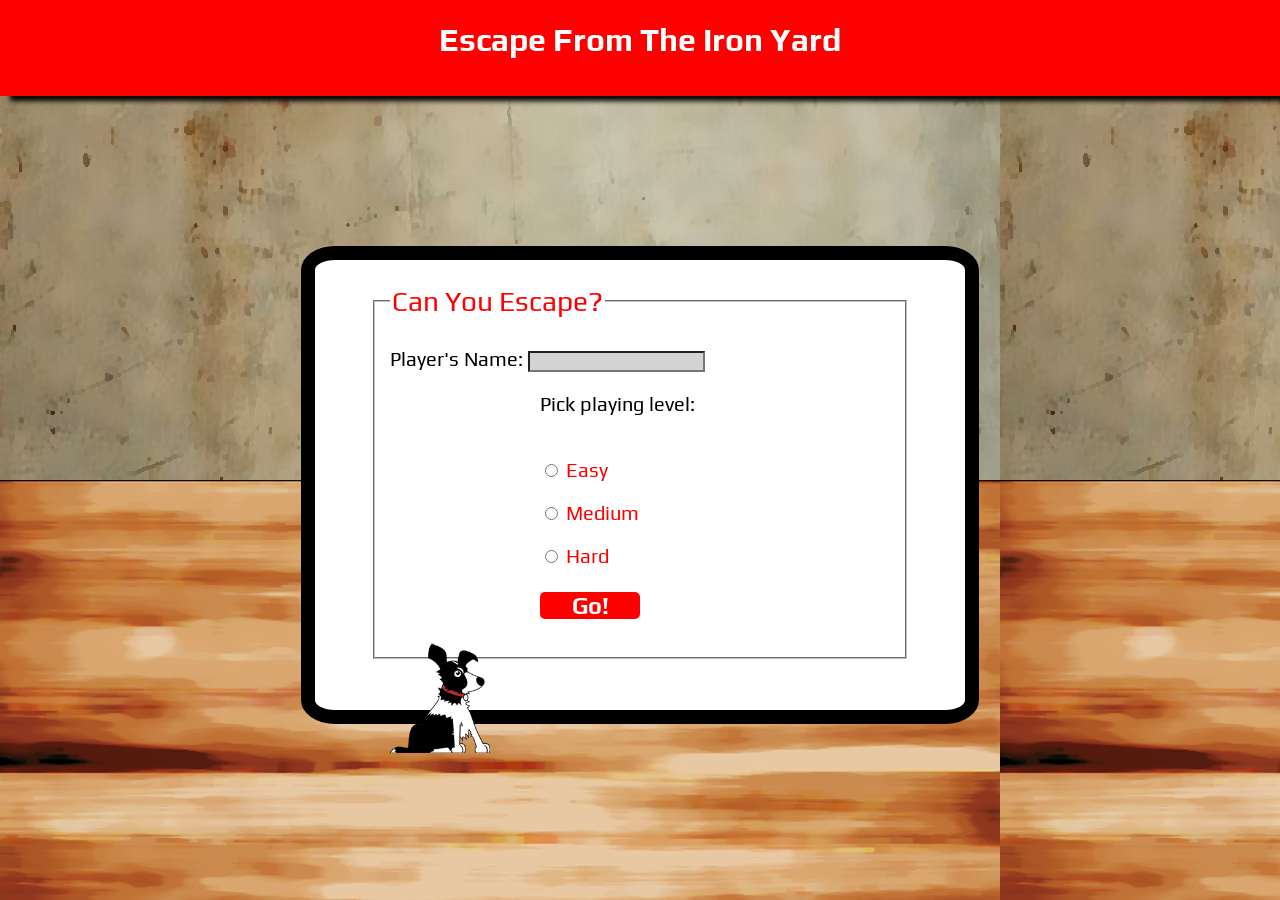
<file: index.html>
<!DOCTYPE html>
<html lang="en">
<head>
  <link rel="stylesheet" href="styles.css">
  <link href='http://fonts.googleapis.com/css?family=Play:700' rel='stylesheet' type='text/css'>
  <meta charset="UTF-8">
  <title>Can you escape The Iron Yard?</title>
</head>
<body>
<header>
  <h1>Escape From The Iron Yard</h1>
</header>

<form id = "login" action="/Player Profile" method="post">

  <fieldset>
      <legend id = 'message'>Can You Escape?</legend> <br/>

    <div class = "name">
        <label for="name">Player's Name:</label>
        <input type="text" id="username" />
    </div>
  <div class="levelGroup">
    <p>Pick playing level:</p></br>
      <input type="radio" name="level" id="radio1" value="easy" />
      <label for="easy">Easy</label>
    </p>
    <p>
      <input type="radio" name="level" id="radio2" value="medium" />
      <label for="medium">Medium</label>
    </p>
    <p>
      <input type="radio" name="level" id="radio3" value="hard" />
      <label for="hard">Hard</label>
    </p>

    <div id="button">
        <h3>Go!</h3>
        </div>
      </div>

  <div id="image">
    <img src="images/snips_up.png" width = "100px" alt="">
  </div>
  </fieldset>



</form>


<!-- Script tags for jquery and no underscore -->
  <script type="text/javascript" src="node_modules/jquery/dist/jquery.js"></script>
  <script type="text/javascript" src="main.js"></script>

  </body>
</html>
</file>
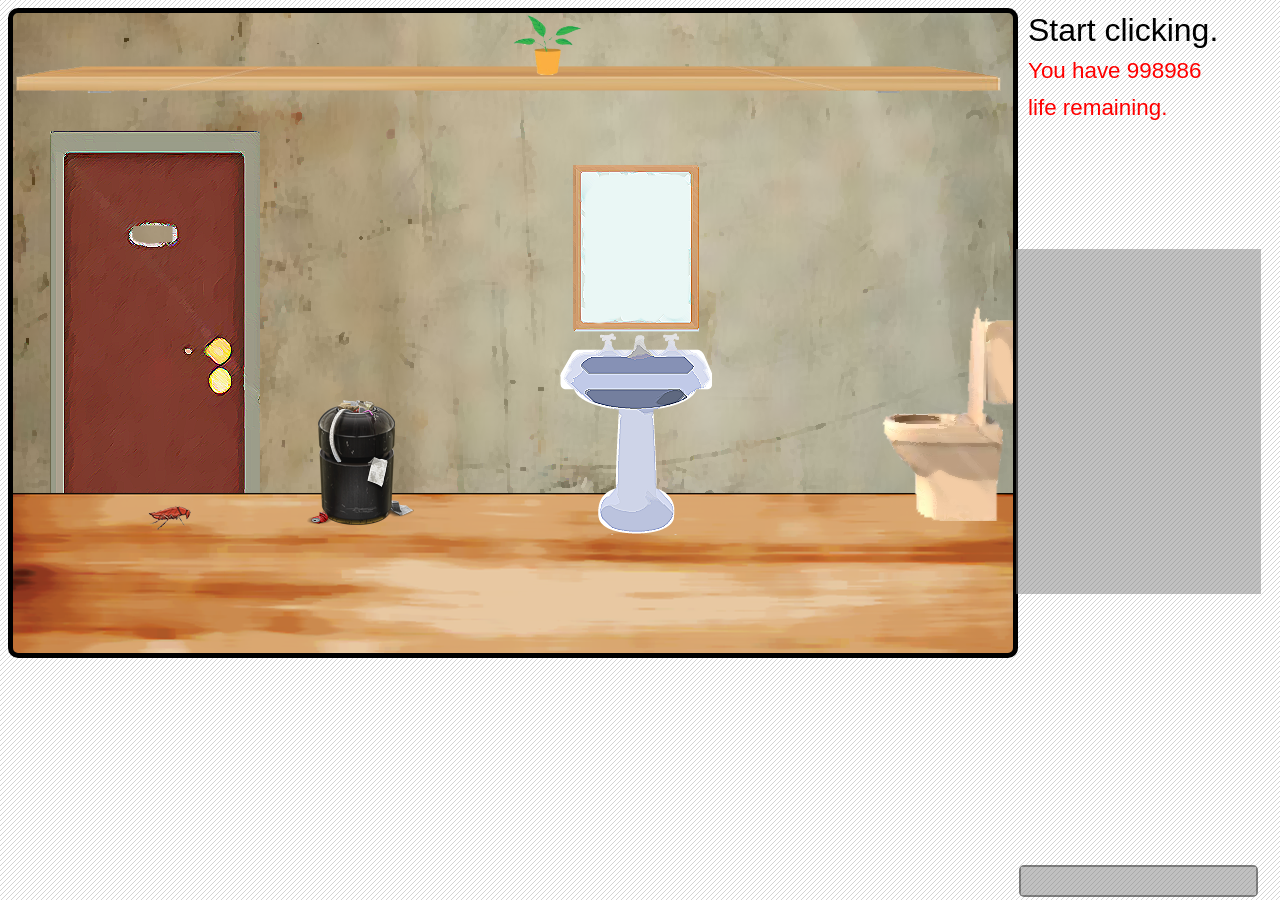
<file: scene1.html>
<!DOCTYPE html>
<html lang="en">
<head>
  <link rel="stylesheet" href="styles1.css">
  <meta charset="UTF-8">
  <title>Can you escape The Iron Yard?</title>

<!--Adds HTML sound effects-->
  <script>
function playSound(soundfile) {
  document.getElementById("sound").innerHTML=
    "<embed src=\""+soundfile+"\" hidden=\"true\" autostart=\"true\" loop=\"false\" />";
}
</script>

</head>
  <body>

    <div class="container">

      <div id="shelf">
        <div class="plantBox">
          <img src="images/plant.png" width=70px height=60px>

            </div>
            <img src="images/key3.png" id="key3" class="key3">

        </div>
        <img src="images/key3.png" id="key3" class="key3">

        <div class="spider"></div>


      <div id="door"></div>

      <div id="trash">
        <img src="images/key1.png" id="key1" class="key">
      </div>
      <div id="toilet">
        <img src="images/key2.png" id="key2" class="key">
      </div>

      <div id="mirror" onclick="playSound('images/mirrorbreaking.wav')"><span id="sound"></span></div>

      <div id="sink"></div>

      <div class="roach"></div>

    </div>

    <footer>
      <div class="bottomWrap">
        <div id="message">Start clicking. <br/> <span id="lifebar"> <!-- LIFE GOES HERE --></span></div>
        <div id="inv">
          <progress value = "0" max="4"></progress>
        </div>
      </div>
    </footer>



<!-- Script tags for jquery and no underscore -->
  <script type="text/javascript" src="node_modules/jquery/dist/jquery.js"></script>
  <script type="text/javascript" src="data.js"></script>
  <script type="text/javascript" src="scene1.js"></script>

  </body>
</html>
</file>
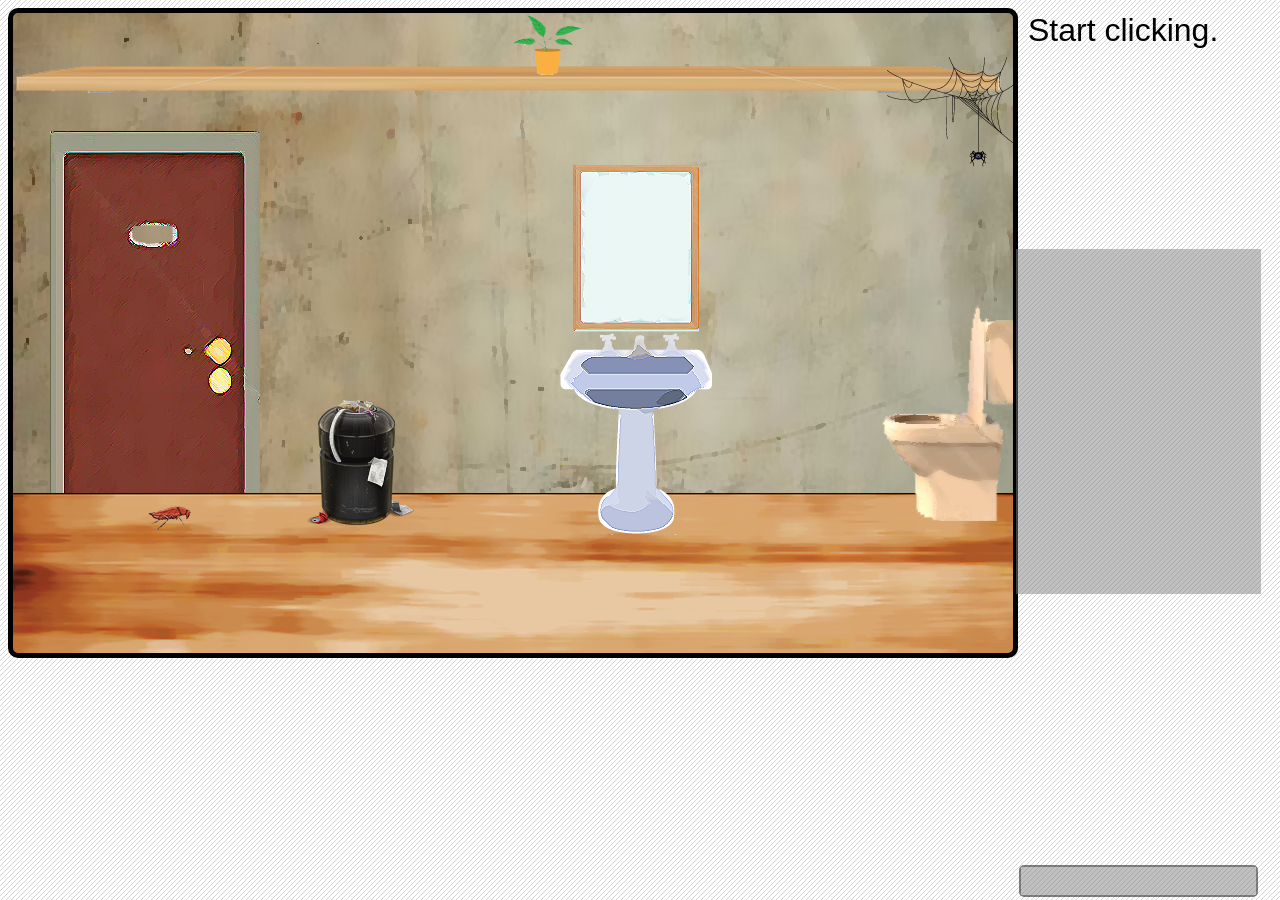
<file: scene1_easy.html>
<!DOCTYPE html>
<html lang="en">
<head>
  <link rel="stylesheet" href="styles1.css">
  <meta charset="UTF-8">
  <title>Can you escape The Iron Yard?</title>

<!--Adds HTML sound effects-->
  <script>
function playSound(soundfile) {
  document.getElementById("sound").innerHTML=
    "<embed src=\""+soundfile+"\" hidden=\"true\" autostart=\"true\" loop=\"false\" />";
}
</script>

</head>
  <body>

    <div class="container">

      <div id="shelf">
        <div class="plantBox">
          <img src="images/plant.png" width=70px height=60px>
        </div>
        <img src="images/key3.png" id="key3" class="key3">
        <div class="spider"></div>
      </div>

      <div id="door"></div>

      <div id="trash">
        <img src="images/key1.png" id="key1" class="key">
      </div>
      <div id="toilet">
        <img src="images/key2.png" id="key2" class="key">
      </div>

      <div id="mirror" onclick="playSound('images/mirrorbreaking.wav')"><span id="sound"></span></div>

      <div id="sink"></div>

      <div class="roach"></div>

    </div>

    <footer>
      <div class="bottomWrap">
        <div id="message">Start clicking. <br/> <span id="lifebar"> <!-- LIFE GOES HERE --></span></div>
        <div id="inv">
          <progress value = "0" max="4"></progress>
        </div>
      </div>
    </footer>



<!-- Script tags for jquery and no underscore -->
  <script type="text/javascript" src="node_modules/jquery/dist/jquery.js"></script>
  <script type="text/javascript" src="data.js"></script>
  <script type="text/javascript" src="scene1_easy.js"></script>

  </body>
</html>
</file>
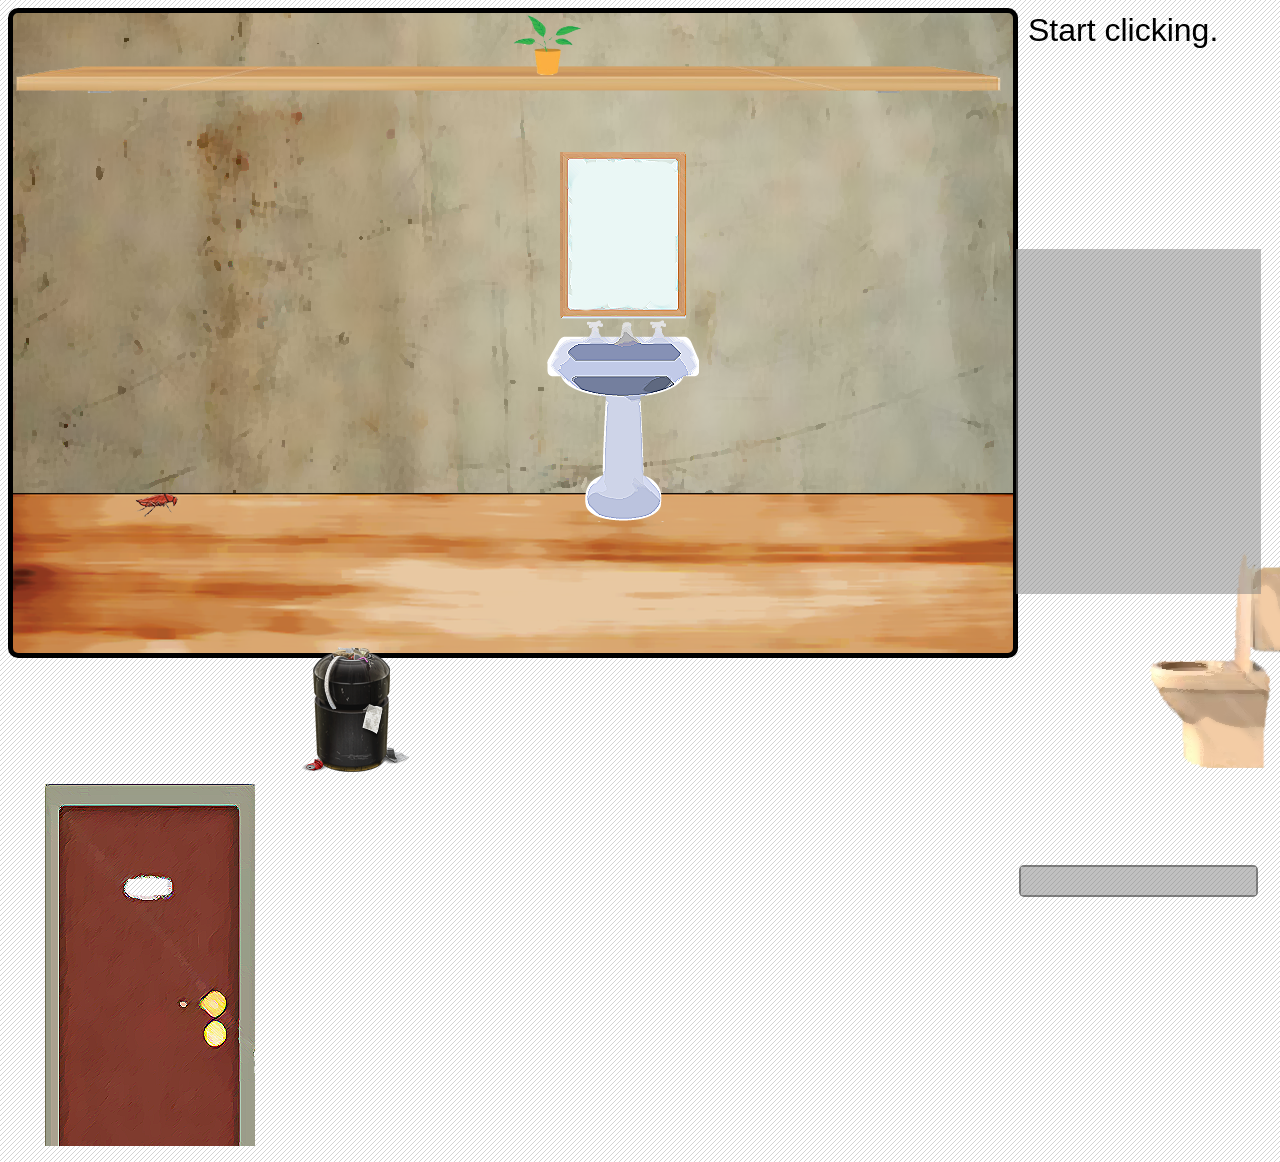
<file: scene1_medium.html>
<!DOCTYPE html>
<html lang="en">
<head>
  <link rel="stylesheet" href="styles1.css">
  <meta charset="UTF-8">
  <title>Can you escape The Iron Yard?</title>

<!--Adds HTML sound effects-->
  <script>
function playSound(soundfile) {
  document.getElementById("sound").innerHTML=
    "<embed src=\""+soundfile+"\" hidden=\"true\" autostart=\"true\" loop=\"false\" />";
}
</script>

</head>
  <body>

    <div class="container">

      <div id="shelf">
        <div class="plantBox">
          <img src="images/plant.png" width=70px height=60px>

            </div>


        </div>

        <div class="spider"></div>
      </div>

      <div id="door"></div>

      <div id="trash">
        <img src="images/key1.png" id="key1" class="key">
      </div>
      <div id="toilet">
        <img src="images/key2.png" id="key2" class="key">
      </div>

      <div id="mirror" onclick="playSound('images/mirrorbreaking.wav')"><span id="sound"></span></div>

      <div id="sink"></div>

      <div class="roach"></div>

    </div>

    <footer>
      <div class="bottomWrap">
        <div id="message">Start clicking. <br/> <span id="lifebar"> <!-- LIFE GOES HERE --></span></div>
        <div id="inv">
          <progress value = "0" max="4"></progress>
        </div>
      </div>
    </footer>



<!-- Script tags for jquery and no underscore -->
  <script type="text/javascript" src="node_modules/jquery/dist/jquery.js"></script>
  <script type="text/javascript" src="data.js"></script>
  <script type="text/javascript" src="scene1_medium.js"></script>

  </body>
</html>
</file>
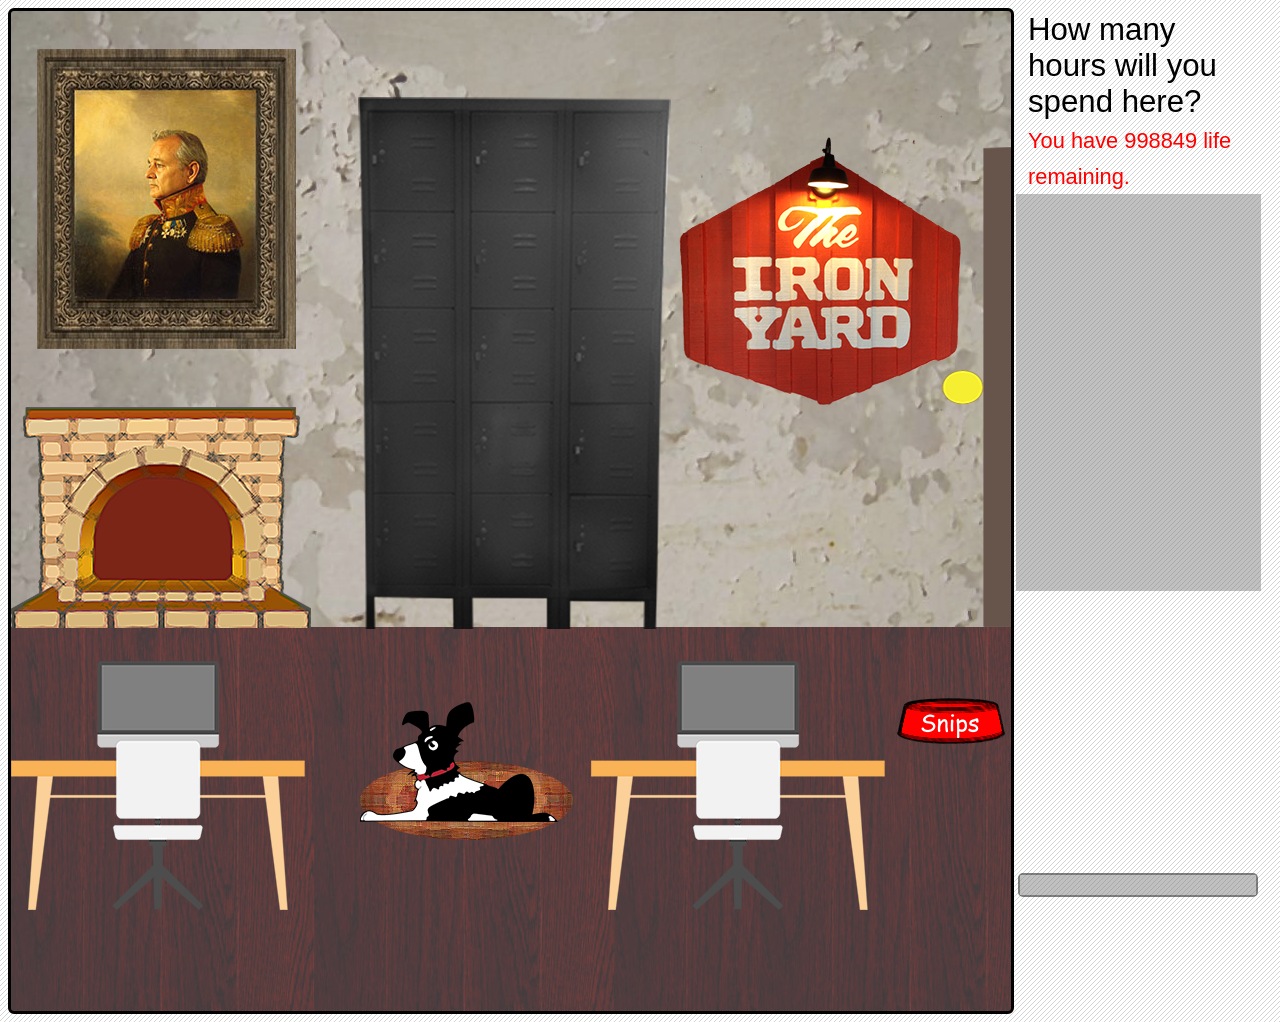
<file: scene2.html>
<!DOCTYPE html>
<html lang="en">
<head>
  <link rel="stylesheet" href="styles2.css">
  <meta charset="UTF-8">
  <title>Can you escape the IRON YARD?</title>
</head>
<body class="lightOn">
  <div class="container">
    <div class="walls" id="wall">
      <div class="logo"></div>
      <div class="window"></div>
      <div class="lockers" id="lockers">
        <img src="images/key5.png" id="key5" class="key">
      </div>
        <img src="images/key4.png" id="key4" class="key">
      <div class="fireplace" id="fireplace">
        <div id="fireOn"></div>
        <div id="fireOff"></div>
      </div>
      <div class="door" id="door"></div>
    </div>

    <div class="floor" id="floor">

      <div class="bone"></div>
        <div class="dogbowl" id="bowl"></div>

      <div class="table">
        <div class="laptop">
        <img id="calvin" style="display:none;" src="images/CALVIN.gif" width="110" height="64">
      </div>
      </div>
      <div class="table" id="table2" style="right: 120px;">
        <div class="laptop">
        <img id="code" style="display:none;" src="images/code.png" width="110" height="64">
      </div>
      </div>
      <div class="rug">
        <div class="snips" id="snips">
          <div id="awake"></div>
          <div id="asleep"></div>
      </div>

    </div>
    </div>

<!--FJXED INVENTORY AT BOTTOM-->
  </div>
  <footer>
      <div class="bottomWrap">
        <div id="message">How many hours will you spend here?<br/> <span> <!-- LIFE GOES HERE --></span></div>
        <div id="inv">
          <progress value = "0" max="3"></progress>
        </div>
      </div>
  </footer>

<script type="text/javascript" src="node_modules/jquery/dist/jquery.js"></script>
<script src="data.js"></script>
<script src="scene2.js"></script>
</body>
</html>
</file>
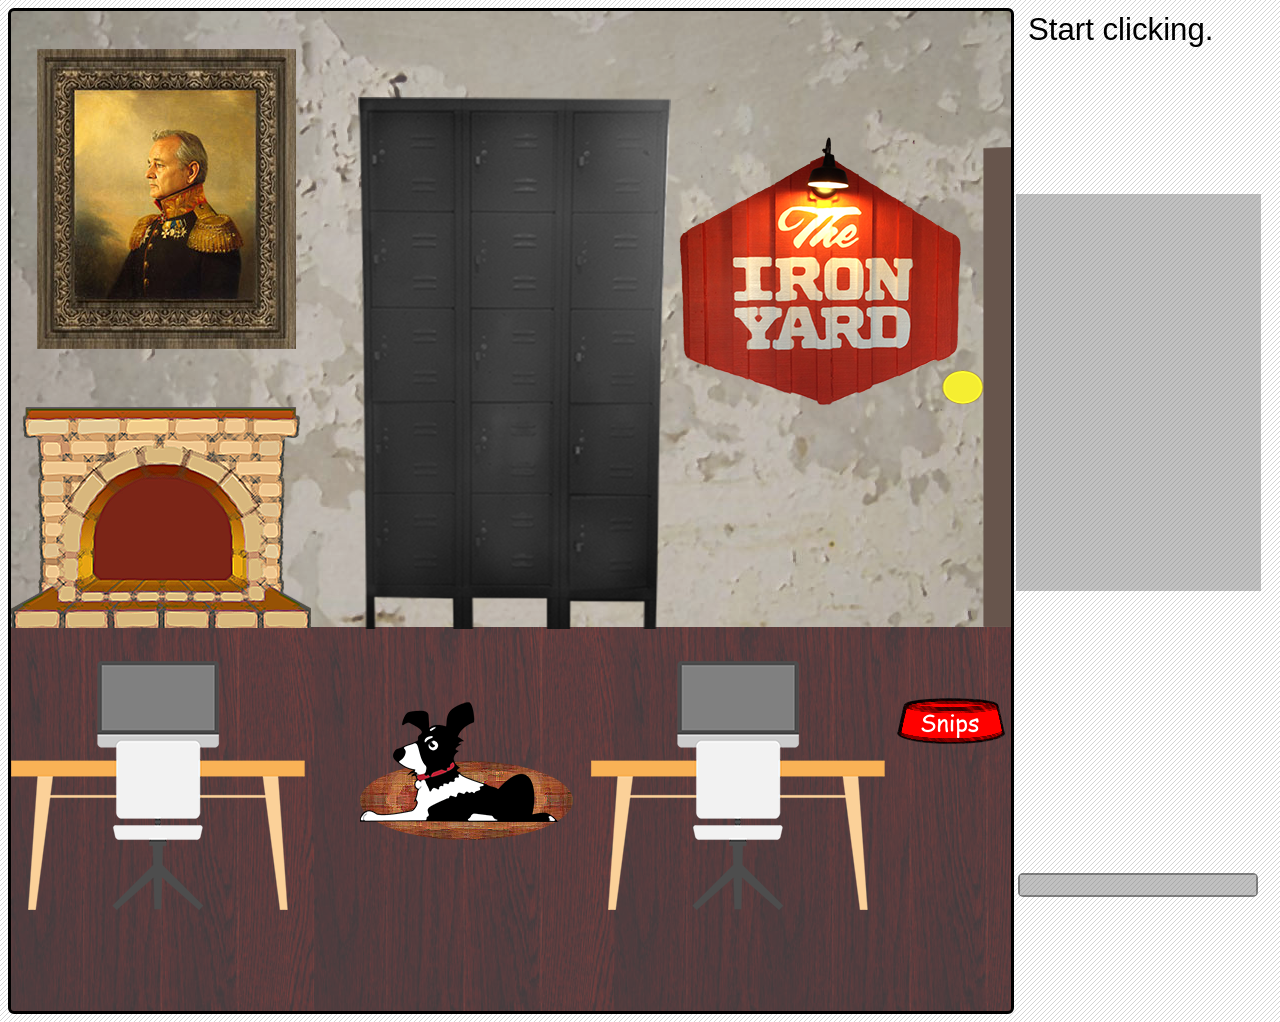
<file: scene2_easy.html>
<!DOCTYPE html>
<html lang="en">
<head>
  <link rel="stylesheet" href="styles2.css">
  <meta charset="UTF-8">
  <title>Can you escape the IRON YARD?</title>
</head>
<body class="lightOn">
  <div class="container">
    <div class="walls" id="wall">
      <div class="logo"></div>
      <div class="window"></div>
      <div class="lockers" id="lockers">
        <img src="images/key5.png" id="key5" class="key">
      </div>
        <img src="images/key4.png" id="key4" class="key">
      <div class="fireplace" id="fireplace">
        <div id="fireOn"></div>
        <div id="fireOff"></div>
      </div>
      <div class="door" id="door"></div>
    </div>

    <div class="floor" id="floor">
        <div class="dogbowl" id="bowl"></div>

      <div class="table">
        <div class="laptop">
        <img id="calvin" style="display:none;" src="images/CALVIN.gif" width="110" height="64">
      </div>
      </div>
      <div class="table" id="table2" style="right: 120px;">
        <div class="laptop">
        <img id="code" style="display:none;" src="images/code.png" width="110" height="64">
      </div>
      </div>
      <div class="rug">
        <div class="snips" id="snips">
          <div id="awake"></div>
          <div id="asleep"></div>
      </div>
    </div>
    </div>

<!--FJXED INVENTORY AT BOTTOM-->
  </div>
  <footer>
      <div class="bottomWrap">
        <div id="message">Start clicking. <br/> <span> <!-- LIFE GOES HERE --></span></div>
        <div id="inv">
          <progress value = "0" max="3"></progress>
        </div>
      </div>
  </footer>

<script type="text/javascript" src="node_modules/jquery/dist/jquery.js"></script>
<script src="data.js"></script>
<script src="scene2_easy.js"></script>
</body>
</html>
</file>
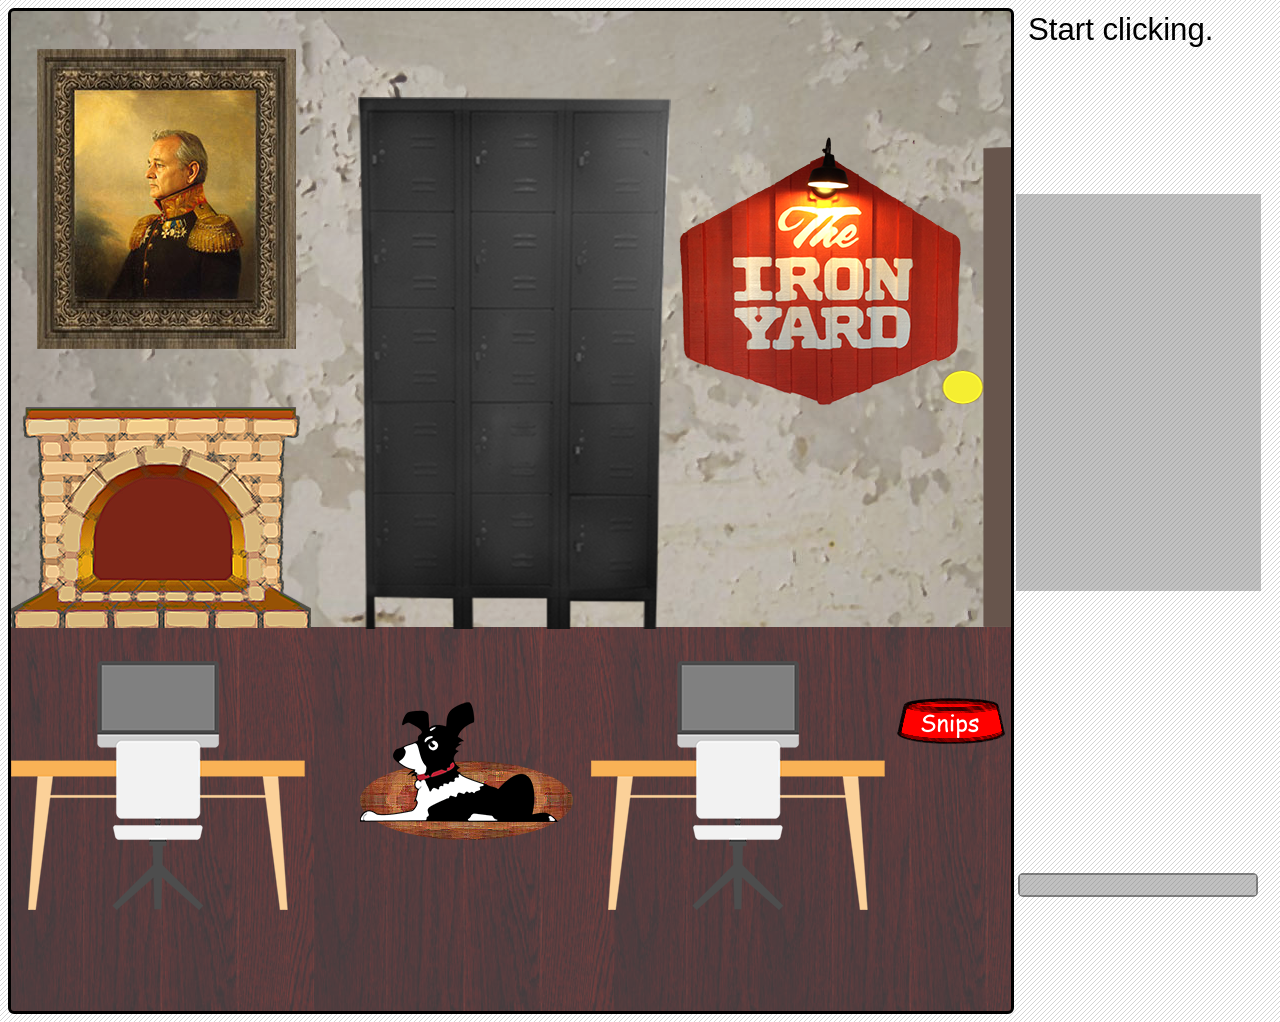
<file: scene2_medium.html>
<!DOCTYPE html>
<html lang="en">
<head>
  <link rel="stylesheet" href="styles2.css">
  <meta charset="UTF-8">
  <title>Can you escape the IRON YARD?</title>
</head>
<body class="lightOn">
  <div class="container">
    <div class="walls" id="wall">
      <div class="logo"></div>
      <div class="window"></div>
      <div class="lockers" id="lockers">
        <img src="images/key5.png" id="key5" class="key">
      </div>
        <img src="images/key4.png" id="key4" class="key">
      <div class="fireplace" id="fireplace">
        <div id="fireOn"></div>
        <div id="fireOff"></div>
      </div>
      <div class="door" id="door"></div>
    </div>

    <div class="floor" id="floor">
        <div class="dogbowl" id="bowl"></div>

      <div class="table">
        <div class="laptop">
        <img id="calvin" style="display:none;" src="images/CALVIN.gif" width="110" height="64">
      </div>
      </div>
      <div class="table" id="table2" style="right: 120px;">
        <div class="laptop">
        <img id="code" style="display:none;" src="images/code.png" width="110" height="64">
      </div>
      </div>
      <div class="rug">
        <div class="snips" id="snips">
          <div id="awake"></div>
          <div id="asleep"></div>
      </div>
    </div>
    </div>

<!--FJXED INVENTORY AT BOTTOM-->
  </div>
  <footer>
      <div class="bottomWrap">
        <div id="message">Start clicking. <br/> <span> <!-- LIFE GOES HERE --></span></div>
        <div id="inv">
          <progress value = "0" max="3"></progress>
        </div>
      </div>
  </footer>

<script type="text/javascript" src="node_modules/jquery/dist/jquery.js"></script>

<script src="scene2_medium.js"></script>

<script src="data.js"></script>

</body>
</html>
</file>
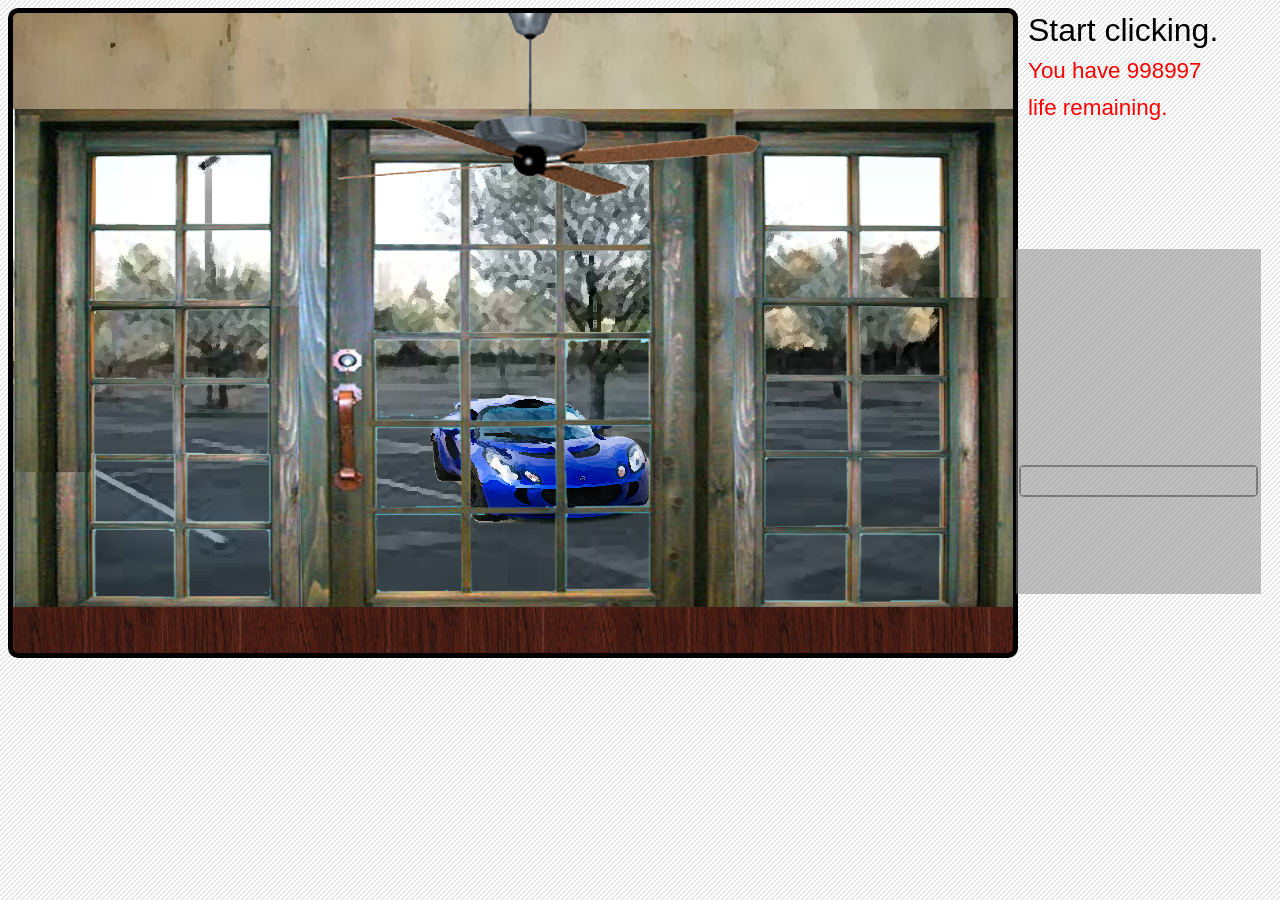
<file: scene3.html>
<!DOCTYPE html>
<html lang="en">
<head>
  <link rel="stylesheet" href="styles3.css">
  <meta charset="UTF-8">
  <title>Can you escape The Iron Yard?</title>
</head>
  <body>

    <div class="container">
      <div id="lockdown" style="display:none"></div>
      <div id="fan"></div>
      <div id="door"></div>

      <img src="images/key5.png" id="key5" class="key">
    </div>


    <footer>
      <div class="bottomWrap">
        <div id="message">Start clicking. <br/> <span id="lifebar"> <!-- LIFE GOES HERE --></span></div>
        <div id="inv">
          <progress value = "0" max="4"></progress>
        </div>
      </div>
    </footer>



<!-- Script tags for jquery and no underscore -->
  <script type="text/javascript" src="node_modules/jquery/dist/jquery.js"></script>
  <script type="text/javascript" src="data.js"></script>
  <script type="text/javascript" src="scene3.js"></script>

  </body>
</html>
</file>
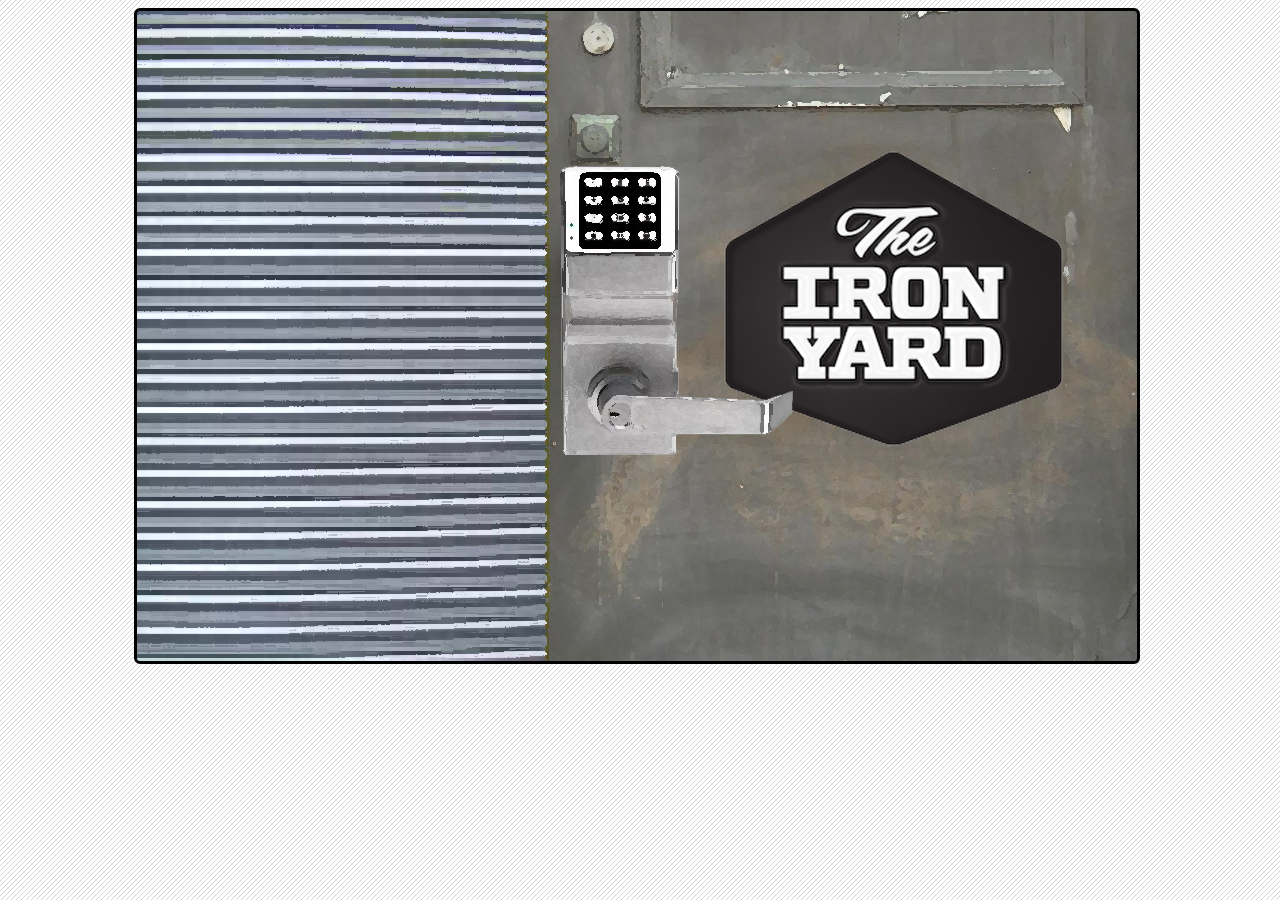
<file: scene4.html>
<!DOCTYPE html>
<html lang="en">
<head>
  <link rel="stylesheet" href="styles4.css">
  <meta charset="UTF-8">
  <title>Can you escape The Iron Yard?</title>
</head>
  <body>

    <div class="container">
      <!--Put Susie's lock image here! -->
      <img id="lock" src="images/lock.png" alt="Images of coded lock">
      <form action="">
        <fieldset>
          <legend>
            Exit Code
          </legend>
          <input id="enterNum" type="number" required="required" maxlength="4" value="">
          <input id="submit" type="submit" value="Enter">
        </fieldset>
      </form>

    </div>

<!-- Script tags for jquery and no underscore -->
  <script type="text/javascript" src="node_modules/jquery/dist/jquery.js"></script>
  <script type="text/javascript" src="scene4.js"></script>

  </body>
</html>
</file>
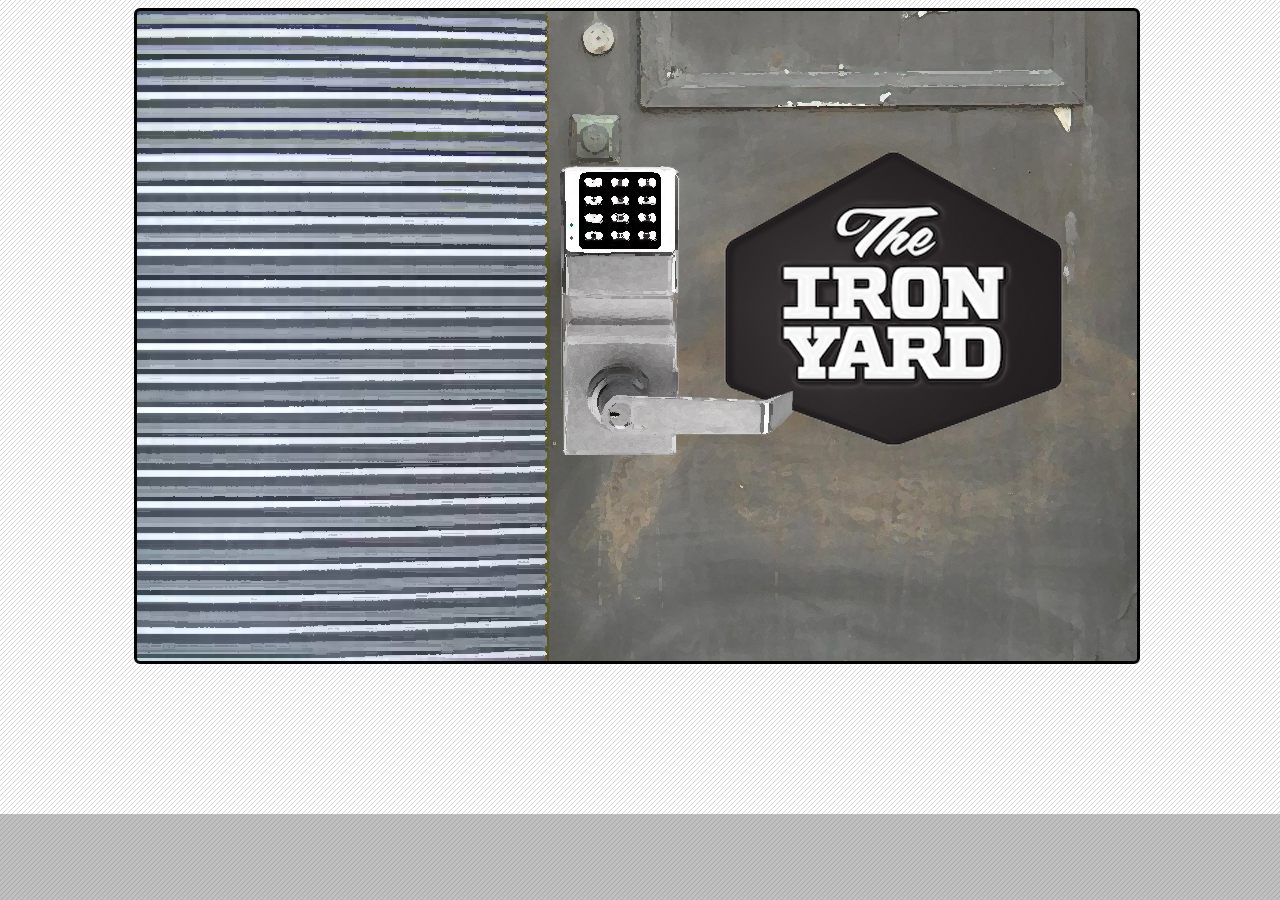
<file: scene4_easy.html>
<!DOCTYPE html>
<html lang="en">
<head>
  <link rel="stylesheet" href="styles4.css">
  <meta charset="UTF-8">
  <title>Can you escape The Iron Yard?</title>
</head>
  <body>

    <div class="container">
      <!--Put Susie's lock image here! -->
      <img id="lock" src="images/lock.png" alt="Images of coded lock">
      <form action="">
        <fieldset>
          <legend>
            Exit Code
          </legend>
          <input id="enterNum" type="number" required="required" maxlength="4" value="">
          <input id="submit" type="submit" value="Enter">
        </fieldset>
      </form>

    </div>

<!-- FIXED INVENTORY ON THE BOTTOM-->
    <footer>
      <div id="message">

      </div>
      <div id="inv">

      </div>
      <!-- <div class="intro">
        TEST TEST TEST TEST
          </div> -->
    </footer>

<!-- Script tags for jquery and no underscore -->
  <script type="text/javascript" src="node_modules/jquery/dist/jquery.js"></script>
  <script type="text/javascript" src="scene4_easy.js"></script>

  </body>
</html>
</file>
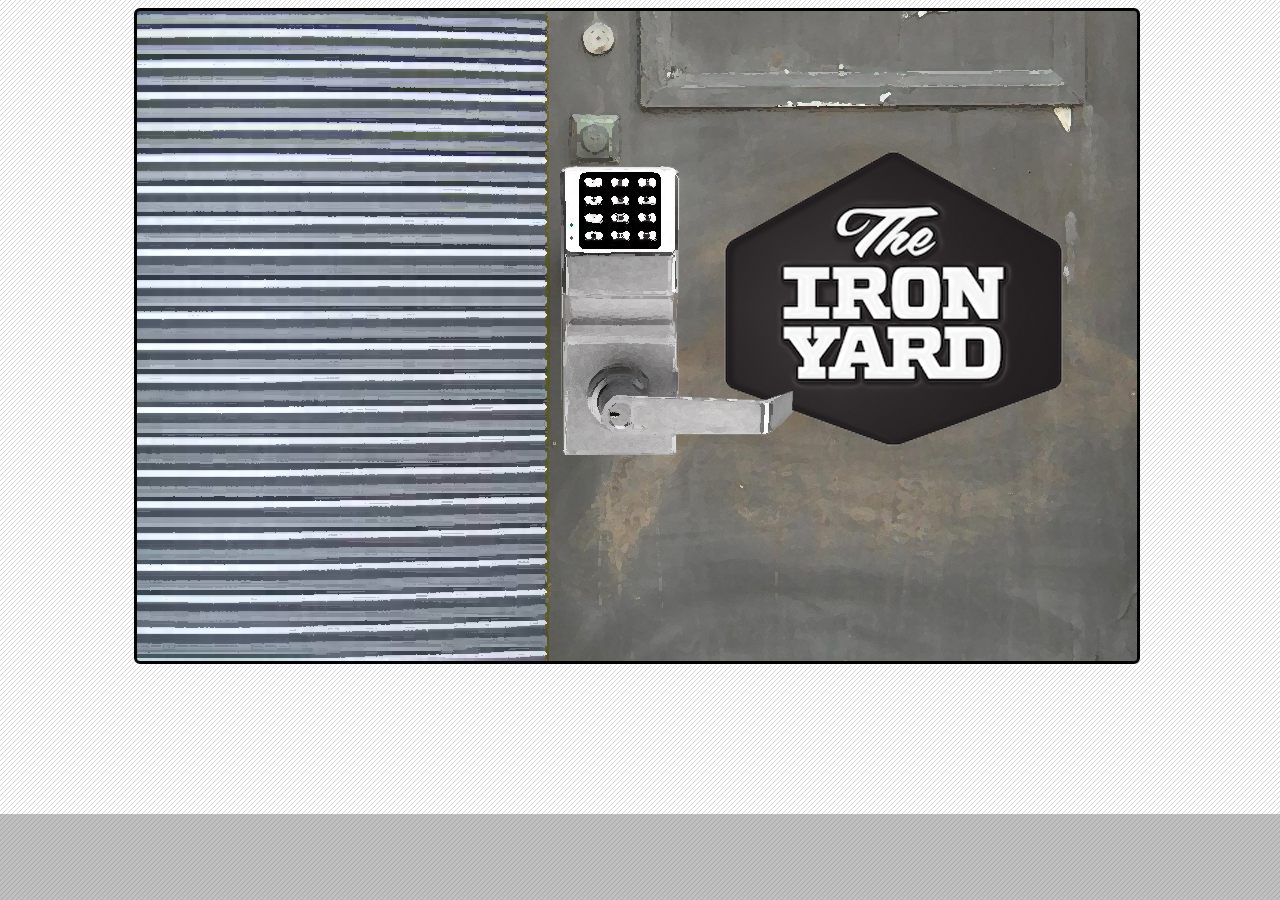
<file: scene4_medium.html>
<!DOCTYPE html>
<html lang="en">
<head>
  <link rel="stylesheet" href="styles4.css">
  <meta charset="UTF-8">
  <title>Can you escape The Iron Yard?</title>
</head>
  <body>

    <div class="container">
      <!--Put Susie's lock image here! -->
      <img id="lock" src="images/lock.png" alt="Images of coded lock">
      <form action="">
        <fieldset>
          <legend>
            Exit Code
          </legend>
          <input id="enterNum" type="number" required="required" maxlength="4" value="">
          <input id="submit" type="submit" value="Enter">
        </fieldset>
      </form>

    </div>

<!-- FIXED INVENTORY ON THE BOTTOM-->
    <footer>
      <div id="message">

      </div>
      <div id="inv">

      </div>
      <!-- <div class="intro">
        TEST TEST TEST TEST
          </div> -->
    </footer>

<!-- Script tags for jquery and no underscore -->
  <script type="text/javascript" src="node_modules/jquery/dist/jquery.js"></script>
  <script type="text/javascript" src="scene4_medium.js"></script>

  </body>
</html>
</file>
<file: styles.css>
body{
background-image:url("images/walls.png");
margin:0px;
padding:0px;

}
form{
border: 14px solid black;
width:650px;
border-radius:5%;
margin:0 auto;
margin-top: 150px;
background-color:white;
height:450px;

}

fieldset{
  width:500px;
  height:350px;
  margin-bottom:20px;
  font-family: 'Play', sans-serif;
  font-size:20px;
  position:relative;
  margin: 25px auto;


}

legend{
  font-size:28px;
  color:red;

}

.levelGroup{
position:relative;
margin-left:150px;

}

.levelGroup label{
  color:red;

}

input{
  background-color:lightgray;
}

#button{
  background-color:red;
  text-align:center;
  text-align: center;
  color: white;
  width: 100px;
  margin-top:25px;
  border-radius:5px;
  cursor:pointer;
}

#button:hover {
  background-color:gray;
  color:red;
}

#image{
  display:inline-block;
}

header{
  background-color:red;
  height:100px;
  text-align:center;
  margin-top:-25px;
  box-shadow: 10px 5px 5px black;
}

h1{
  font-family: 'Play', sans-serif;
  color:white;
  padding-top:25px;
}
</file>
<file: styles1.css>
body {
  font-family: helvetica;
  font-size: 2em;
  background-image: url("images/stripes.png");
  color: black; }

.intro {
  position: absolute;
  width: 130px;
  height: 665px;
  top: 0px;
  left: 0px;
  color: white;
  background-color: black;
  opacity: 0.9; }

.container {
  display: inline-block;
  width: 1000px;
  height: 640px;
  padding: 0px;
  position: relative;
  border-radius: 10px;
  margin-right: 10%;
  border: 5px black solid;
  background-image: url("images/walls.png"); }

#shelf {
  display: inline-block;
  width: 1000px;
  position: absolute;
  margin-top: 30px;
  background-image: url("images/shelf.png");
  background-repeat: no-repeat;
  height: 50px; }
  #shelf .spider {
    background-image: url("images/spider-01.png");
    position: absolute;
    width: 126px;
    height: 169px;
    top: 14px;
    right: 0px; }

.plantBox {
  display: inline-block;
  margin-left: 50%;
  margin-top: -28px; }

#door {
  display: inline-block;
  width: 250px;
  margin-top: 118px;
  margin-left: 30px;
  background-image: url("images/door1.png");
  background-repeat: no-repeat;
  height: 362px; }

#trash {
  display: inline-block;
  position: absolute;
  bottom: 124px;
  width: 121px;
  height: 130px;
  background-image: url("images/trash.png");
  background-repeat: no-repeat;
  vertical-align: bottom; }

#toilet {
  display: inline-block;
  position: absolute;
  width: 217px;
  height: 238px;
  bottom: 119px;
  right: 0px;
  background-image: url("images/toilet2.png");
  background-repeat: no-repeat; }

#mirror {
  position: absolute;
  top: 150px;
  left: 560px;
  width: 126px;
  height: 169px;
  background-image: url("images/mirror2.png"); }

#sink {
  position: absolute;
  top: 320px;
  left: 547px;
  width: 152px;
  height: 202px;
  background-image: url("images/sink.png"); }

.roach {
  position: absolute;
  top: 479px;
  left: 131px;
  width: 200px;
  height: 200px;
  background-image: url("images/roach.png");
  background-repeat: no-repeat;
  transition: left 2s ease; }

.roach:hover {
  left: 1000px; }

footer {
  position: fixed;
  left: 1016px;
  top: 0px;
  height: 100%;
  width: 245px; }

#message {
  display: inline-block;
  width: 85%;
  height: 225px;
  margin: 12px; }

#message span {
  color: red;
  font-size: 0.7em; }

#inv {
  display: inline-block;
  width: 100%;
  height: 100px;
  background-color: gray;
  opacity: 0.5;
  padding-bottom: 100%; }

progress {
  background-color: green;
  border: 2px solid black;
  border-radius: 5px;
  position: absolute;
  bottom: 3px;
  right: 3px;
  width: 239px; }

.keys {
  display: inline-block; }

.key {
  display: none;
  position: relative;
  width: 20%;
  height: 20%; }

.key3 {
  display: none;
  position: absolute;
  left: 530px;
  width: 27px;
  height: 50px; }

#key1 {
  bottom: 27px;
  left: 44px; }

#key2 {
  top: 73px;
  left: 100px;
  width: 27px;
  height: 50px; }
</file>
<file: styles2.css>
body {
  font-family: helvetica;
  font-size: 2em;
  background-image: url("images/stripes.png");
  color: black;
  display: inline-block; }

.lightOff {
  font-family: helvetica;
  font-size: 1.5em;
  background-image: none;
  background-color: black; }

.lightOn {
  font-family: helvetica;
  font-size: 1.5em;
  background-image: url("images/stripes.png"); }

.container {
  display: inline-block;
  width: 1000px;
  height: 1000px;
  padding: 0px;
  border-radius: 6px;
  border: 3px black solid;
  background-image: url("images/scene2bg.jpg"); }

.darken {
  background: rgba(0, 0, 0, 0.5); }

.walls {
  display: inline-block;
  position: relative;
  width: 1000px;
  height: 650px;
  padding: 0px; }

.logo {
  position: absolute;
  display: inline-block;
  width: 300px;
  height: 300px;
  right: 44px;
  top: 105px;
  background-image: url("images/tiy_logo.png"); }

.window {
  position: relative;
  display: inline-block;
  width: 259px;
  height: 300px;
  top: 38px;
  left: 26px;
  background-image: url("images/bill.jpg"); }

#lockers {
  position: absolute;
  display: inline-block;
  width: 350px;
  height: 552px;
  top: 66px;
  left: 327px;
  background-image: url("images/final_closed_locker_small.png");
  /*   transition: background-image 0.2s ease-in-out; */ }

#fireOff {
  position: relative;
  display: inline-block;
  width: 300px;
  height: 221px;
  top: 90px;
  background-image: url("images/cold_fireplace.png"); }

#fireOn {
  position: absolute;
  width: 300px;
  height: 221px;
  top: 395px;
  display: none;
  background-image: url("images/hot_fireplace.png"); }

.door {
  position: absolute;
  display: inline-block;
  width: 72px;
  height: 480px;
  float: right;
  bottom: 34px;
  right: 0;
  background-image: url("images/doorclosed.png"); }

.doorOpen {
  position: absolute;
  display: inline-block;
  width: 196px;
  height: 500px;
  float: right;
  right: 0;
  bottom: -35px;
  background-image: url("images/door_big.png"); }

.floor {
  display: inline-block;
  width: 1000px;
  height: 300px;
  padding: 0px;
  position: relative; }

.table {
  display: inline-block;
  width: 300px;
  height: 300px;
  background-image: url("images/desk_laptop-01.png");
  background-repeat: no-repeat;
  position: absolute; }

.dogbowl {
  display: inline-block;
  float: right;
  width: 120px;
  height: 120px;
  top: 0px;
  background-image: url("images/bowl.png");
  transition: background-image 2s ease; }

.rug {
  display: inline-block;
  top: 100px;
  left: 349px;
  width: 213px;
  height: 79px;
  position: absolute;
  border-radius: 70%;
  background-image: url("images/rug.jpeg"); }

.snips {
  display: inline-block;
  position: relative;
  top: -60px; }

#asleep {
  width: 200px;
  height: 200px;
  background-image: url("images/snips_down.png");
  background-repeat: no-repeat; }

#awake {
  width: 200px;
  height: 200px;
  bottom: 70px;
  position: relative;
  background-image: url("images/snips_up.png");
  background-repeat: no-repeat;
  display: none; }

.laptop {
  position: relative;
  margin-top: 4px;
  display: inline-block;
  width: 112px;
  height: 68px;
  left: 92px; }

footer {
  position: fixed;
  left: 1016px;
  top: 0px;
  height: 100%;
  width: 245px; }

#message {
  display: inline-block;
  width: 85%;
  height: 170px;
  font-size: 1.3em;
  margin: 12px; }
  #message span {
    color: red;
    font-size: 0.7em; }

#inv {
  display: inline-block;
  width: 100%;
  height: 152px;
  background-color: gray;
  opacity: 0.5;
  padding-bottom: 100%; }

progress {
  background-color: green;
  border: 2px solid black;
  border-radius: 5px;
  position: absolute;
  bottom: 3px;
  right: 3px; }

.key {
  display: none;
  width: 30%;
  height: 30%; }

.keys {
  display: inline-block; }

#key5 {
  width: 30px;
  height: 40px;
  top: 160px;
  right: 159px;
  position: absolute; }
</file>
<file: styles3.css>
body {
  font-family: helvetica;
  font-size: 2em;
  background-image: url("images/stripes.png");
  color: black; }

.container {
  display: inline-block;
  width: 1000px;
  height: 640px;
  padding: 0px;
  position: relative;
  border-radius: 10px;
  margin-right: 10%;
  border: 5px black solid;
  background-image: url("images/scene3bg.png"); }

#fan {
  width: 483px;
  height: 204px;
  position: absolute;
  background-image: url("images/fanoff.png");
  background-repeat: no-repeat;
  left: 276px; }

#lockdown {
  top: 95px;
  width: 1000px;
  height: 500px;
  position: absolute;
  background-image: url("images/lockdown.png"); }

#door {
  left: 317px;
  top: 210px;
  width: 344px;
  height: 373px;
  position: absolute; }

footer {
  position: fixed;
  left: 1016px;
  top: 0px;
  height: 500px;
  width: 245px; }

#message {
  display: inline-block;
  width: 85%;
  height: 225px;
  margin: 12px; }

#message span {
  color: red;
  font-size: 0.7em; }

#inv {
  display: inline-block;
  width: 100%;
  height: 100px;
  background-color: gray;
  opacity: 0.5;
  padding-bottom: 100%; }

progress {
  background-color: green;
  border: 2px solid black;
  border-radius: 5px;
  position: absolute;
  bottom: 3px;
  right: 3px;
  width: 239px; }

.keys {
  display: inline-block; }

.key {
  display: none;
  position: relative; }

#key5 {
  width: 30px;
  height: 40px;
  top: 594px;
  right: 159px;
  position: absolute; }
</file>
<file: styles4.css>
/* <form action="">
  <fieldset>
    <legend>
      Exit Code
    </legend>
    <input id="enterNum" type="number" required="required" maxlength="4">
    <input id="submit" type="submit" value="Enter">
  </fieldset>
</form> */
body {
  font-family: helvetica;
  font-size: 2.4em;
  background-image: url("images/stripes.png");
  color: white;
  -webkit-text-stroke-width: 1.7px;
  -webkit-text-stroke-color: black; }

.container {
  display: inline-block;
  position: relative;
  width: 1000px;
  height: 650px;
  padding: 0px;
  margin-left: 10%;
  border-radius: 6px;
  margin-right: 10%;
  border: 3px black solid;
  text-align: center;
  background-image: url("images/scene4bg.png"); }
  .container #lock {
    position: inline-block;
    margin-top: 148px;
    margin-left: 85px; }
  .container form {
    display: none;
    margin-left: 388px;
    width: 225px; }
    .container form fieldset legend {
      color: black;
      font-size: 14px; }

footer {
  position: fixed;
  left: 0px;
  bottom: 0px;
  height: 130px;
  width: 100%; }

#message {
  display: inline-block;
  width: 100%;
  height: 30px;
  text-align: center; }

#inv {
  display: inline-block;
  width: 100%;
  height: 100px;
  background-color: gray;
  opacity: 0.5; }

.hidden {
  display: none; }
</file>
